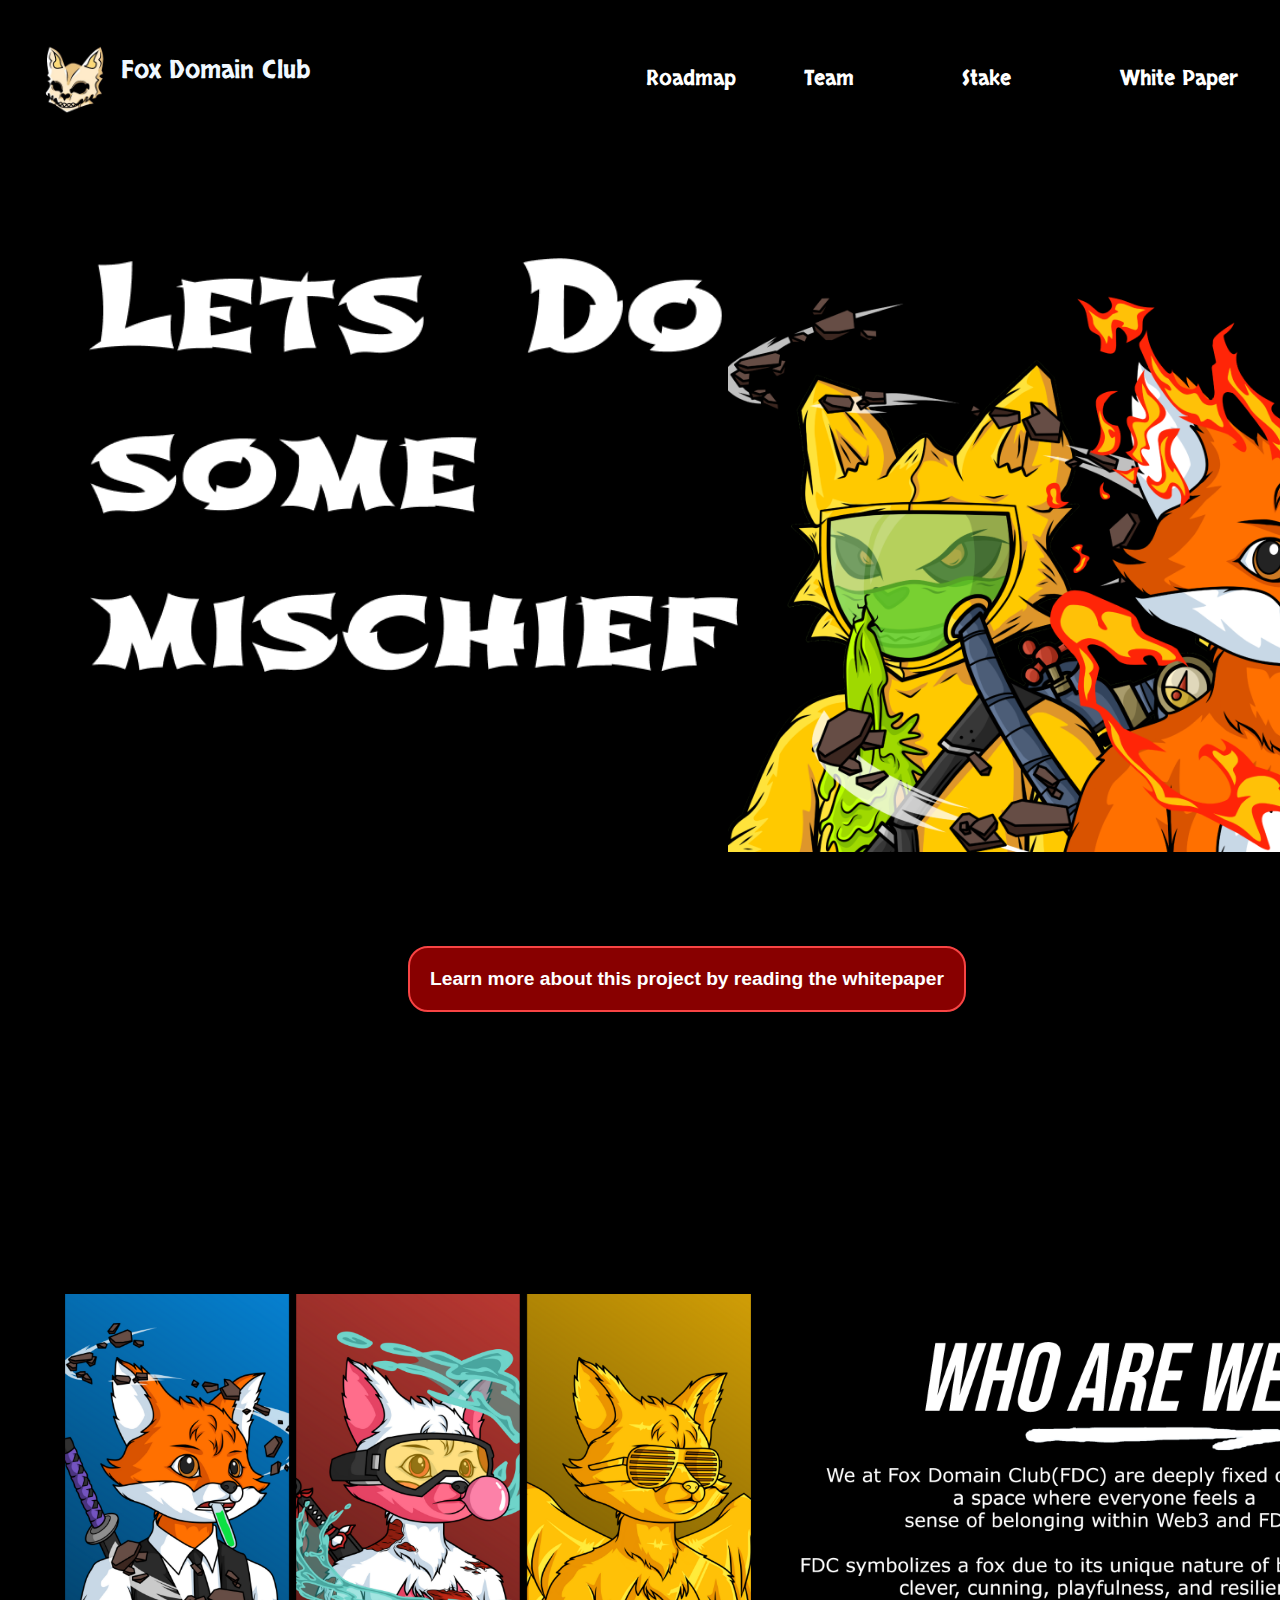
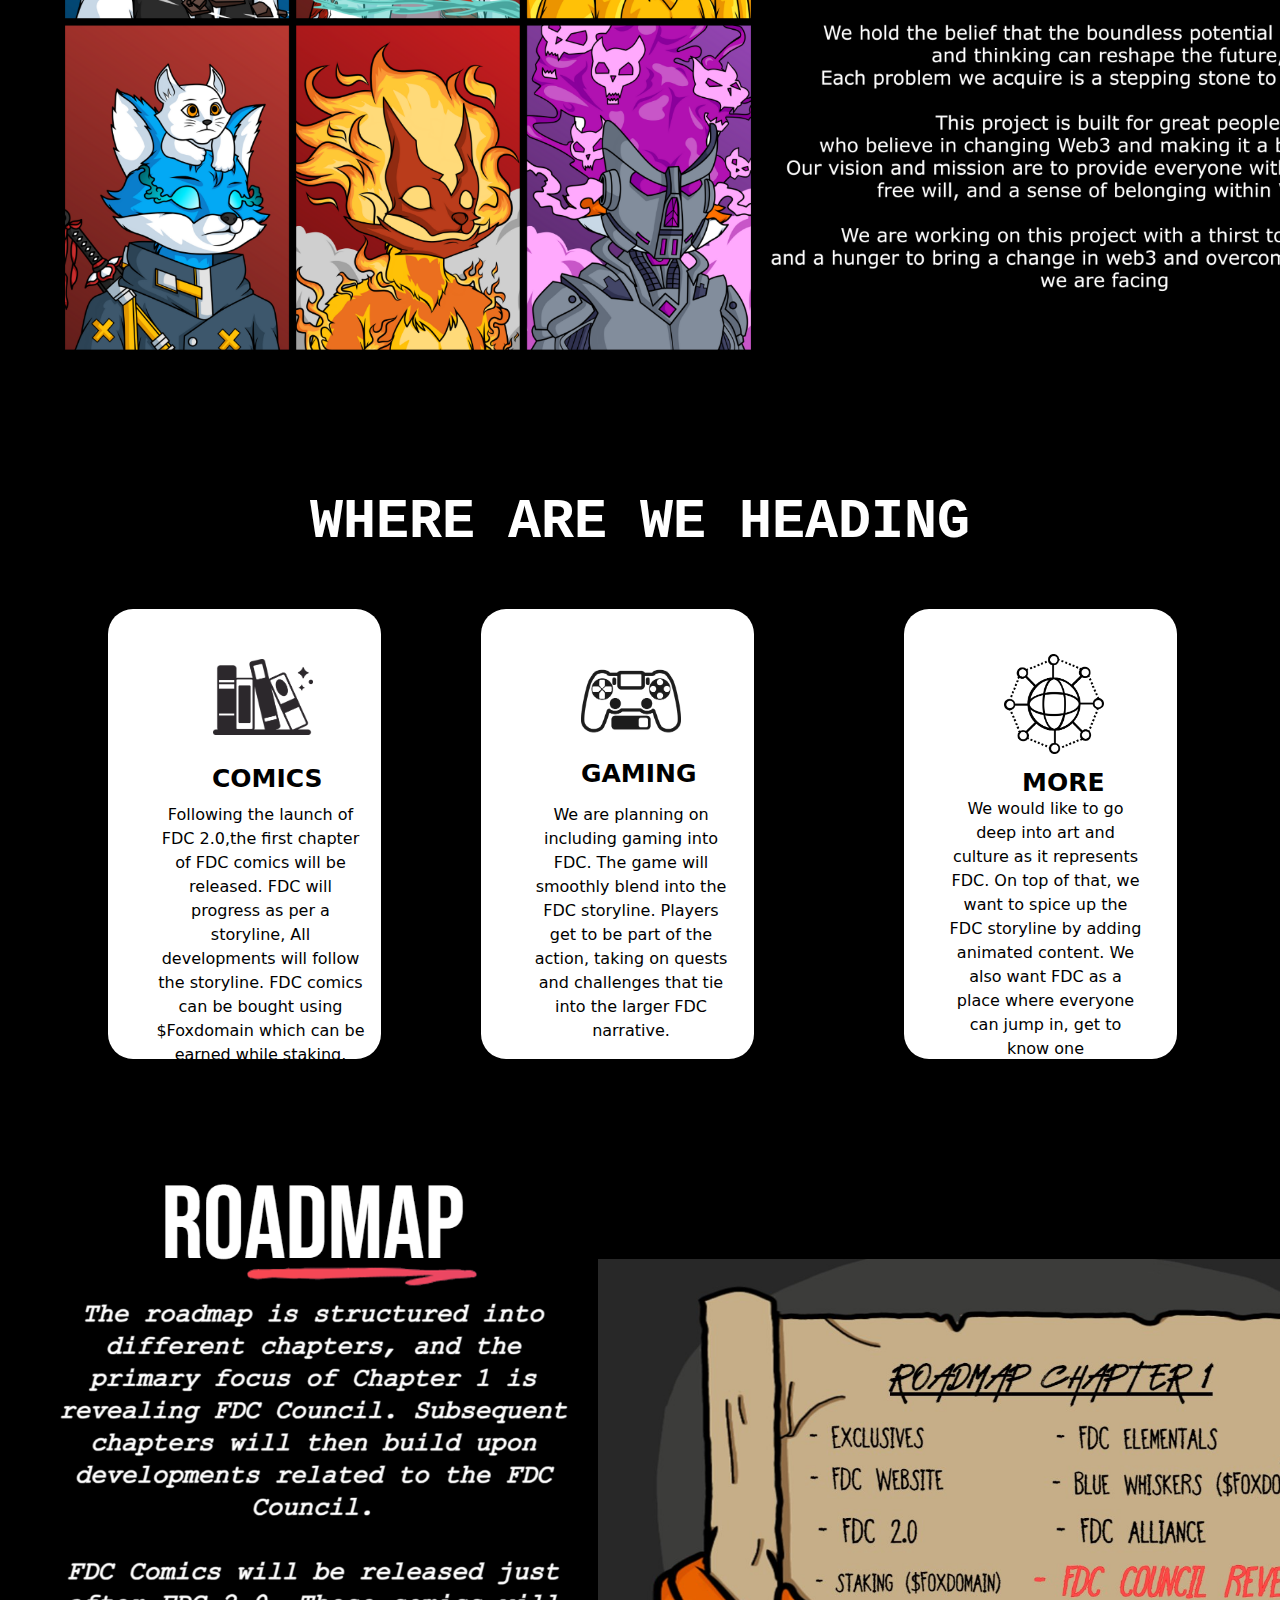
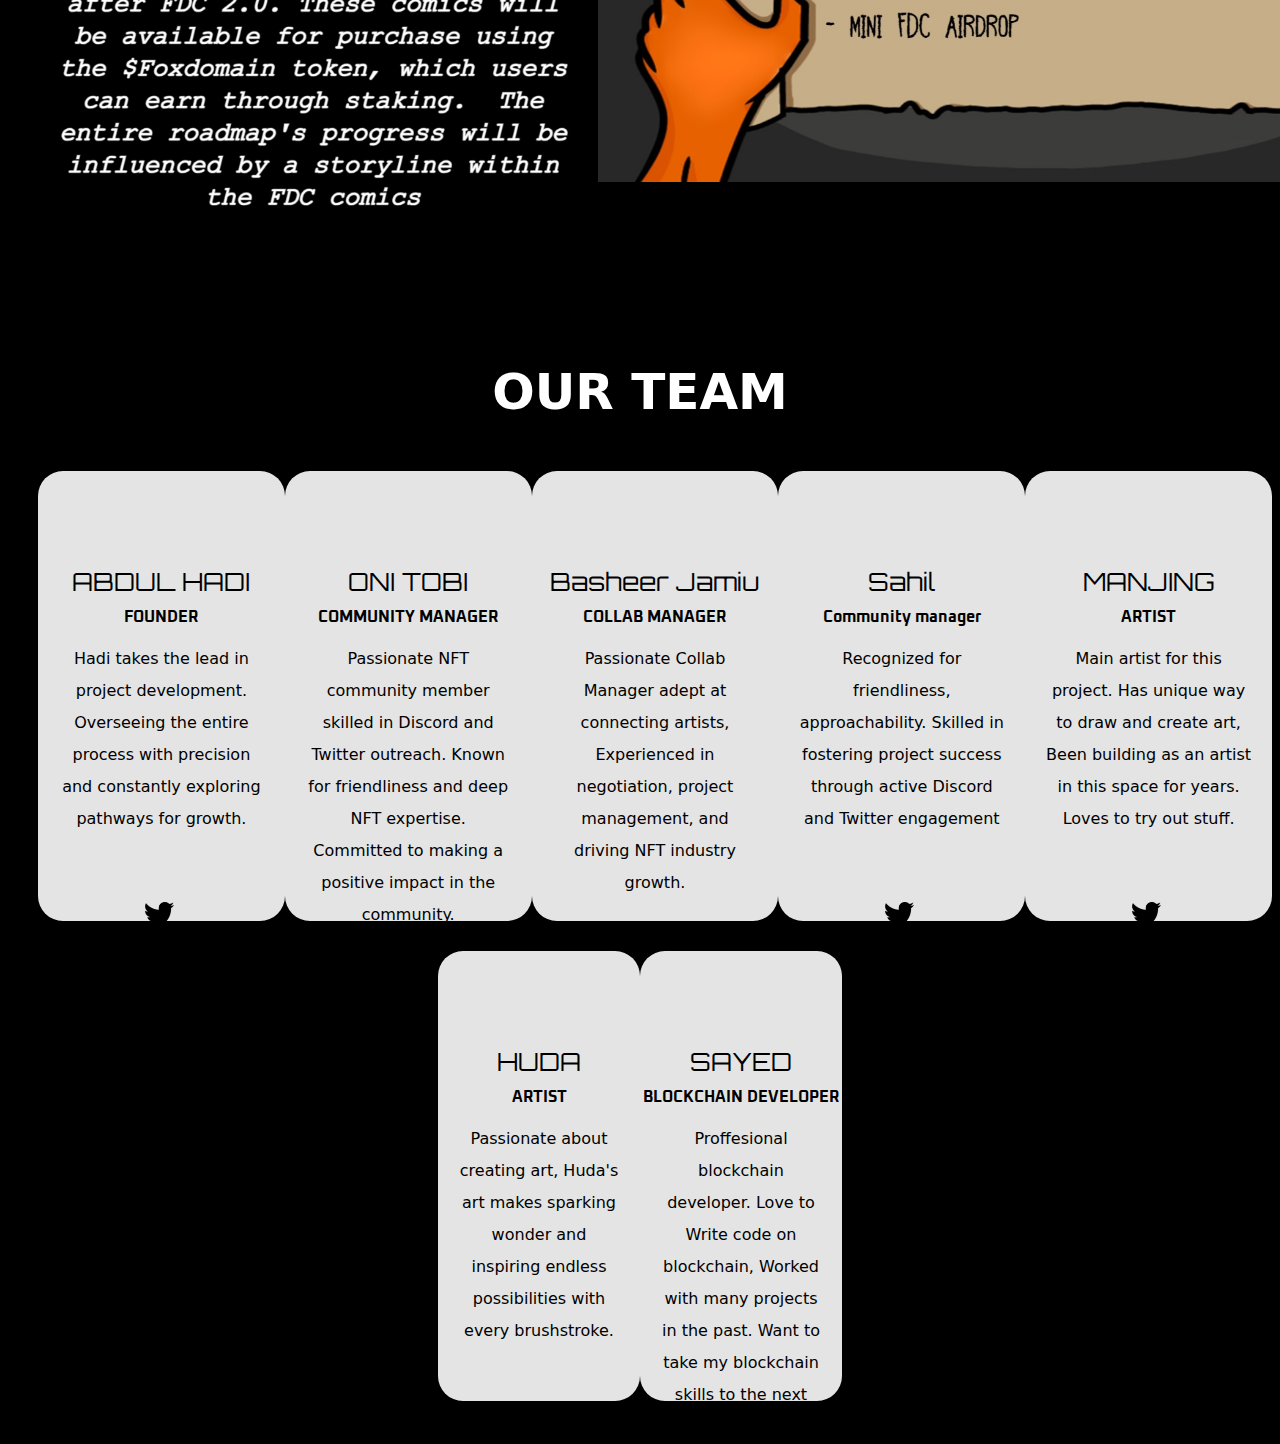
<file: index.html>
<!DOCTYPE html>
<html lang="en">
<head>
    <meta charset="UTF-8">
    <meta name="viewport" content="width=device-width, initial-scale=1.0">
    <link rel="shortcut icon" type="x-icon" href="image.png">
    <title>Fox Domain Club</title>
    <link rel="stylesheet" href="foxdomain.css.css ">
    <link rel="preconnect" href="https://fonts.googleapis.com">
<link rel="preconnect" href="https://fonts.gstatic.com" crossorigin>
<link href="https://fonts.googleapis.com/css2?family=Skranji:wght@400;700&display=swap" rel="stylesheet">
<link rel="stylesheet" href="https://cdnjs.cloudflare.com/ajax/libs/font-awesome/6.5.1/css/all.min.css">
<link rel="preconnect" href="https://fonts.googleapis.com">
<link rel="preconnect" href="https://fonts.gstatic.com" crossorigin>
<link href="https://fonts.googleapis.com/css2?family=Orbitron:wght@900&family=Rethink+Sans&family=Roboto:wght@300&family=Special+Elite&display=swap" rel="stylesheet">
<link rel="preconnect" href="https://fonts.googleapis.com">
<link rel="preconnect" href="https://fonts.gstatic.com" crossorigin>
<link href="https://fonts.googleapis.com/css2?family=Orbitron:wght@600&family=Oxanium:wght@400&family=Rethink+Sans&family=Roboto:wght@300&family=Special+Elite&display=swap" rel="stylesheet">
</head>
<body >
    <div class="body">
        <!-- <div class="icons">
            <i class="fa-brands fa-twitter"></i>
            <i class="fa-brands fa-discord"></i>

        </div> -->

        <div class="header">
            
            <div>
                <img src="image.png" alt="" class="logo">
            </div>
            <div>
                <p class="logoname">Fox Domain Club</p>
            </div>
              
            <div>

            </div>
            <div class="btnc">
               <button class="btn roadmap"   onclick="scrollToRoadmap()">Roadmap</button>
               <script>
                function scrollToRoadmap() {
                    var roadmapLayer = document.getElementById('roadmap-layer');
                    if (roadmapLayer) {
                        roadmapLayer.scrollIntoView({ behavior: 'smooth' });
                    }
                }
            </script>
            </div>
            
            <div class="btnc">
                <button class="btn team" onclick="scrollToTeam()"  >Team</button>
                <script>
                    function scrollToTeam() {
                        var teamSection = document.getElementById('team');
                        if (teamSection) {
                            teamSection.scrollIntoView({ behavior: 'smooth' });
                        }
                    }
                </script>                
            </div>
            <div class="btnc">
                <a href="Underconstruction.html"><button class="btn stake">Stake</button></a>
            </div>
            <div class="btnc">
                <a href="https://fox-domain-club.gitbook.io/fox-domain-club/"><button class="btn paper">White Paper</button></a>
            </div>
                
                
                
            </div>
    
        </div>


        

        <div class="interface">
            <div>
                <img src="Lets Do some mischief.png" class="interface-text">
            </div>
            
            <div>
                <img src="FOX IMAGE.png" class="fox-interface">
            </div>

        </div>

      <div class="whitepaper-red-button"> 
            <a href="https://fox-domain-club.gitbook.io/fox-domain-club/"><button class="btn-Learnmoreaboutthisprojectbyreadingthewhitelist ">Learn more about this project by reading the whitepaper </button>  </a>           
          
      </div>

      <div class="FDC-discription">
         
        <div>
            <img src="Untitled design (5).png" class="image-discription">

        </div>

        <div>
          <img src="who are we.png"  class="whoarewe">
        </div>

      </div>



      
      <div class="title-world">
        <p>WHERE ARE WE HEADING</p>
      </div>

    <div class="world">
        <div class="comics">
            <div  class="book-icon-div">
              <img src="book icon.png" class="book-icon">
            </div>

            <div>
                <p class="comics-text">COMICS</p>
                
            </div>
            <div class="div-comics-discription">
                <p class=" comics-discription"> 
                    Following the launch of FDC 2.0,the first chapter of FDC comics will be released.
                    FDC will progress as per a storyline, All developments will follow the storyline.
                    FDC comics can be bought using $Foxdomain which can be earned while staking.

                </p>
            </div>
        
        </div>

         <div class="gaming">
            <div class="gaming-icon">
                <img src="gaming .png" class="gaming-icon">
            </div>

            <div>
                <p class="gaming-title">GAMING</p>
            </div>

            <div>
                <p class="gaming-text">
                    We are planning on including gaming into FDC.
                    The game will smoothly blend into the FDC storyline.
                    Players get to be part of the action, taking on quests and challenges that tie into the larger FDC narrative.
                </p>

            </div>

         </div>

         <div class="more-in-depth">
            <div>
            <img src="Group.png" class="more-in-depth-img">
            </div>
         
            <div>
                <p class="more-in-depth-title"> MORE </p>
            </div>

            <div>
                <p class="more-in-depth-discription"> 
                    We would like to go deep into art and culture as it represents FDC.
                    On top of that, we want to spice up the FDC storyline by adding animated content.
                    We also want FDC as a place where everyone can jump in, get to know one another,make connections and show their skills in <strong>FDC COUNCIL</strong>
                   
                </p>
            </div>

         </div>

         </div>


    </div>
    <div  id="roadmap-layer" class="roadmap-layer">

        <div>
            <img src="roadmap discription.png" class="image-roadmap-discription">
        </div>

        <div>
            <img src="roadmap-image.png" class="roadmap-pic">
        </div>


    </div>


       <p style="color: white; text-align: center; font-size: 50px; font-weight: bolder; font-family: system-ui, -apple-system, BlinkMacSystemFont, 'Segoe UI', Roboto, Oxygen, Ubuntu, Cantarell, 'Open Sans', 'Helvetica Neue', sans-serif; "> OUR TEAM </p>

    <div  id="team" class="team" >
        <div class="hadi">
            <p class="abdulhadi"> ABDUL HADI </p>
            <p class="founder">FOUNDER</p>
            <p class="hadi-discription">Hadi takes the lead in project development. Overseeing the entire process with precision and constantly exploring pathways for growth. </p>
           <a href="https://twitter.com/foxnore"> <button class="twitter-team" ><img src="twitter.png" class="twitter-team-image"></button></a>
        </div>



        <div class="scoopa">
            <p class="abdulhadi"> ONI TOBI </p>
            <p class="founder">COMMUNITY MANAGER</p>
            <p class="hadi-discription"> Passionate NFT community member skilled in Discord and Twitter outreach. Known for friendliness and deep NFT expertise. Committed to making a positive impact in the community.</p>
           <a href="https://twitter.com/OniKehi68330571"> <button class="twitter-team-scoopa" ><img src="twitter.png" class="twitter-team-image"></button></a>



        </div>


        <div class="scoopa">
            <p class="abdulhadi">Basheer Jamiu</p>
            <p class="founder">COLLAB MANAGER</p>
            <p class="hadi-discription"> Passionate Collab Manager adept at connecting artists, Experienced in negotiation, project management, and driving NFT industry growth.</p>
           <a href="https://twitter.com/Turbo_zv"> <button class="twitter-team-cm" ><img src="twitter.png" class="twitter-team-image"></button></a>


        </div>

        <div class="scoopa">
            <p class="abdulhadi">Sahil</p>
            <p class="founder">Community manager</p>
            <p class="hadi-discription"> Recognized for friendliness, approachability. Skilled in fostering project success through active Discord and Twitter engagement</p>
           <a href="https://twitter.com/s8sahil"> <button class="twitter-team-cm" ><img src="twitter.png" class="twitter-team-image"></button></a>


        </div>


        <div class="scoopa">
            <p class="abdulhadi">MANJING</p>
            <p class="founder">ARTIST</p>
            <p class="hadi-discription">Main artist for this project. Has unique way to draw and create art, Been building as an artist in this space for years. Loves to try out stuff. </p>
           <a href="https://twitter.com/manjingg_"> <button class="twitter-team-cm" ><img src="twitter.png" class="twitter-team-image"></button></a>


        </div>
        

       
        

            

    </div>



    




    <div class="team2">
        
        



        <div class="huda">
            <p class="abdulhadi">HUDA</p>
            <p class="founder">ARTIST</p>
            <p class="hadi-discription"> Passionate about creating art, Huda's art makes sparking wonder and inspiring endless possibilities with every brushstroke. </p>



        </div>

        <div class="huda1">
            <p class="abdulhadi">SAYED</p>
            <p class="founder">BLOCKCHAIN DEVELOPER</p>
            <p class="hadi-discription"> Proffesional blockchain developer. Love to Write code on blockchain, Worked with many projects in the past. Want to take my blockchain skills to the next level </p>
        </div>

    </div>

        

    
</body>
</html>
</file>
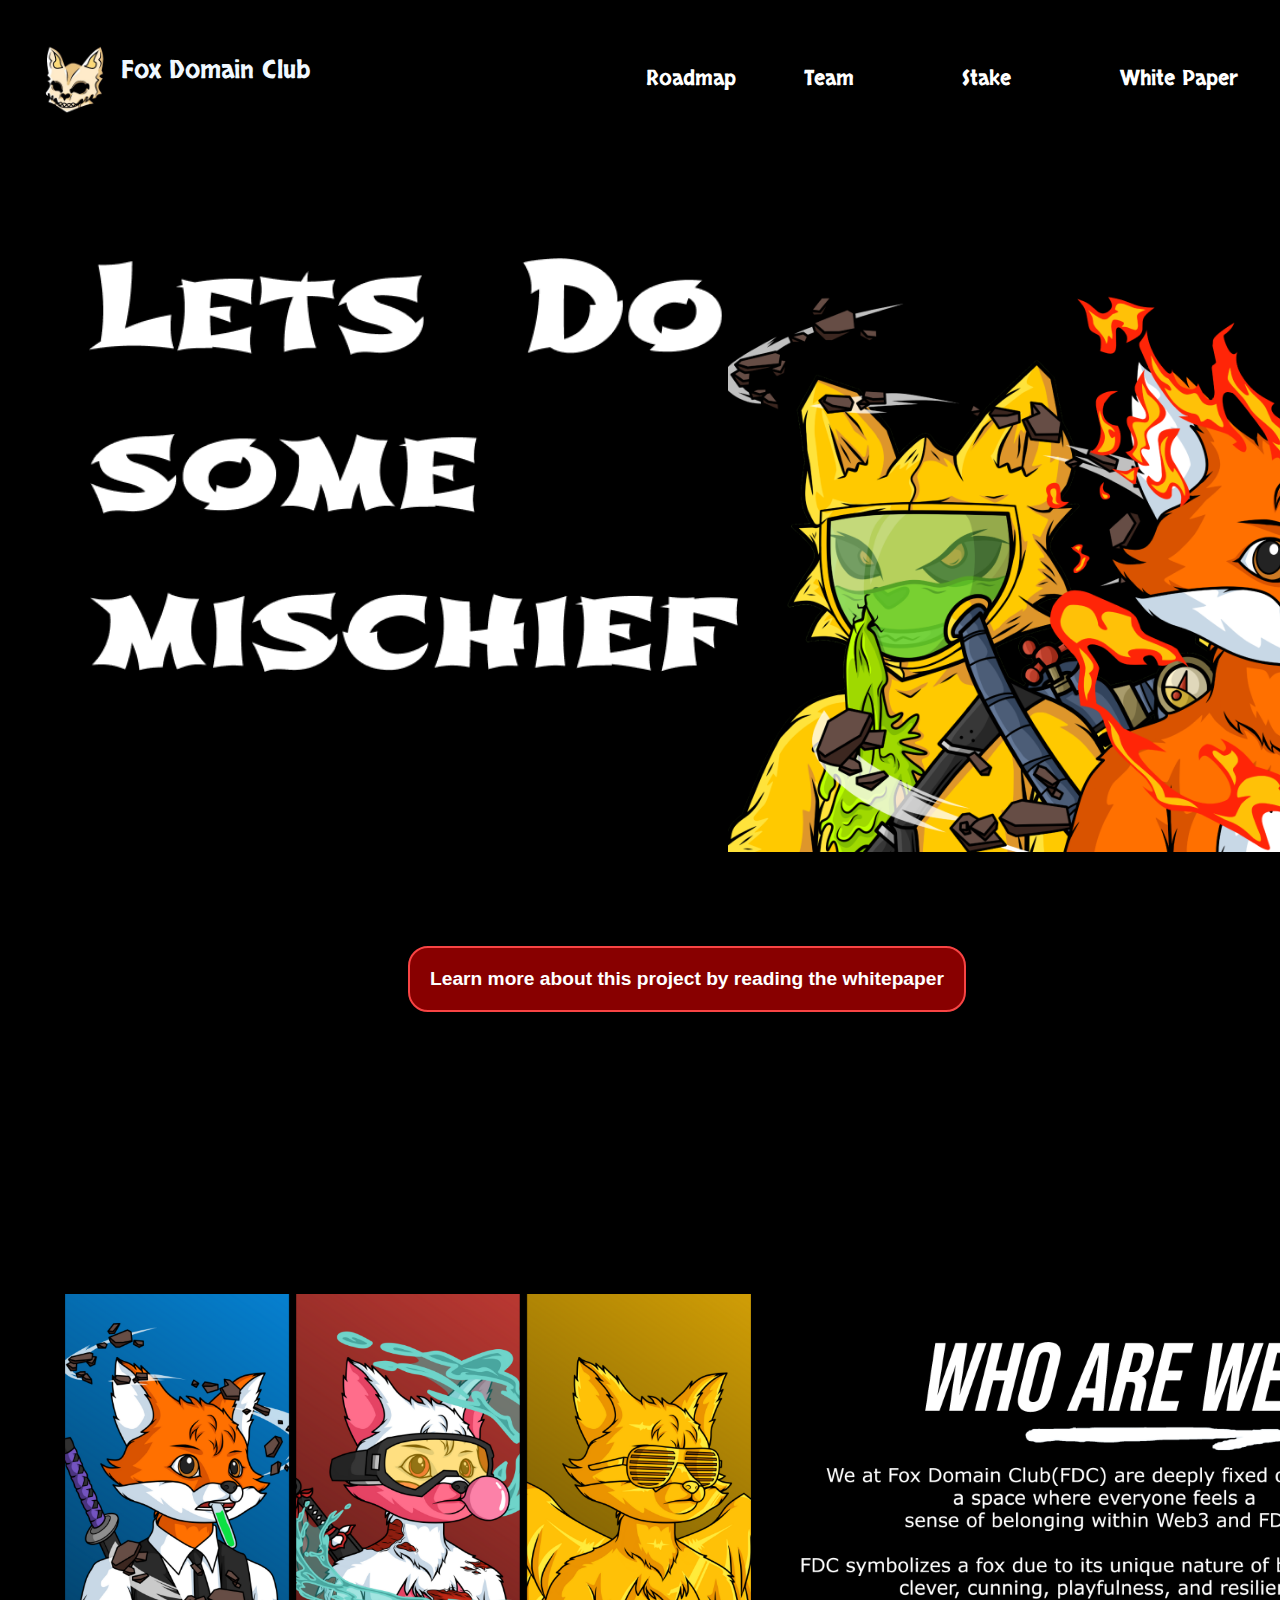
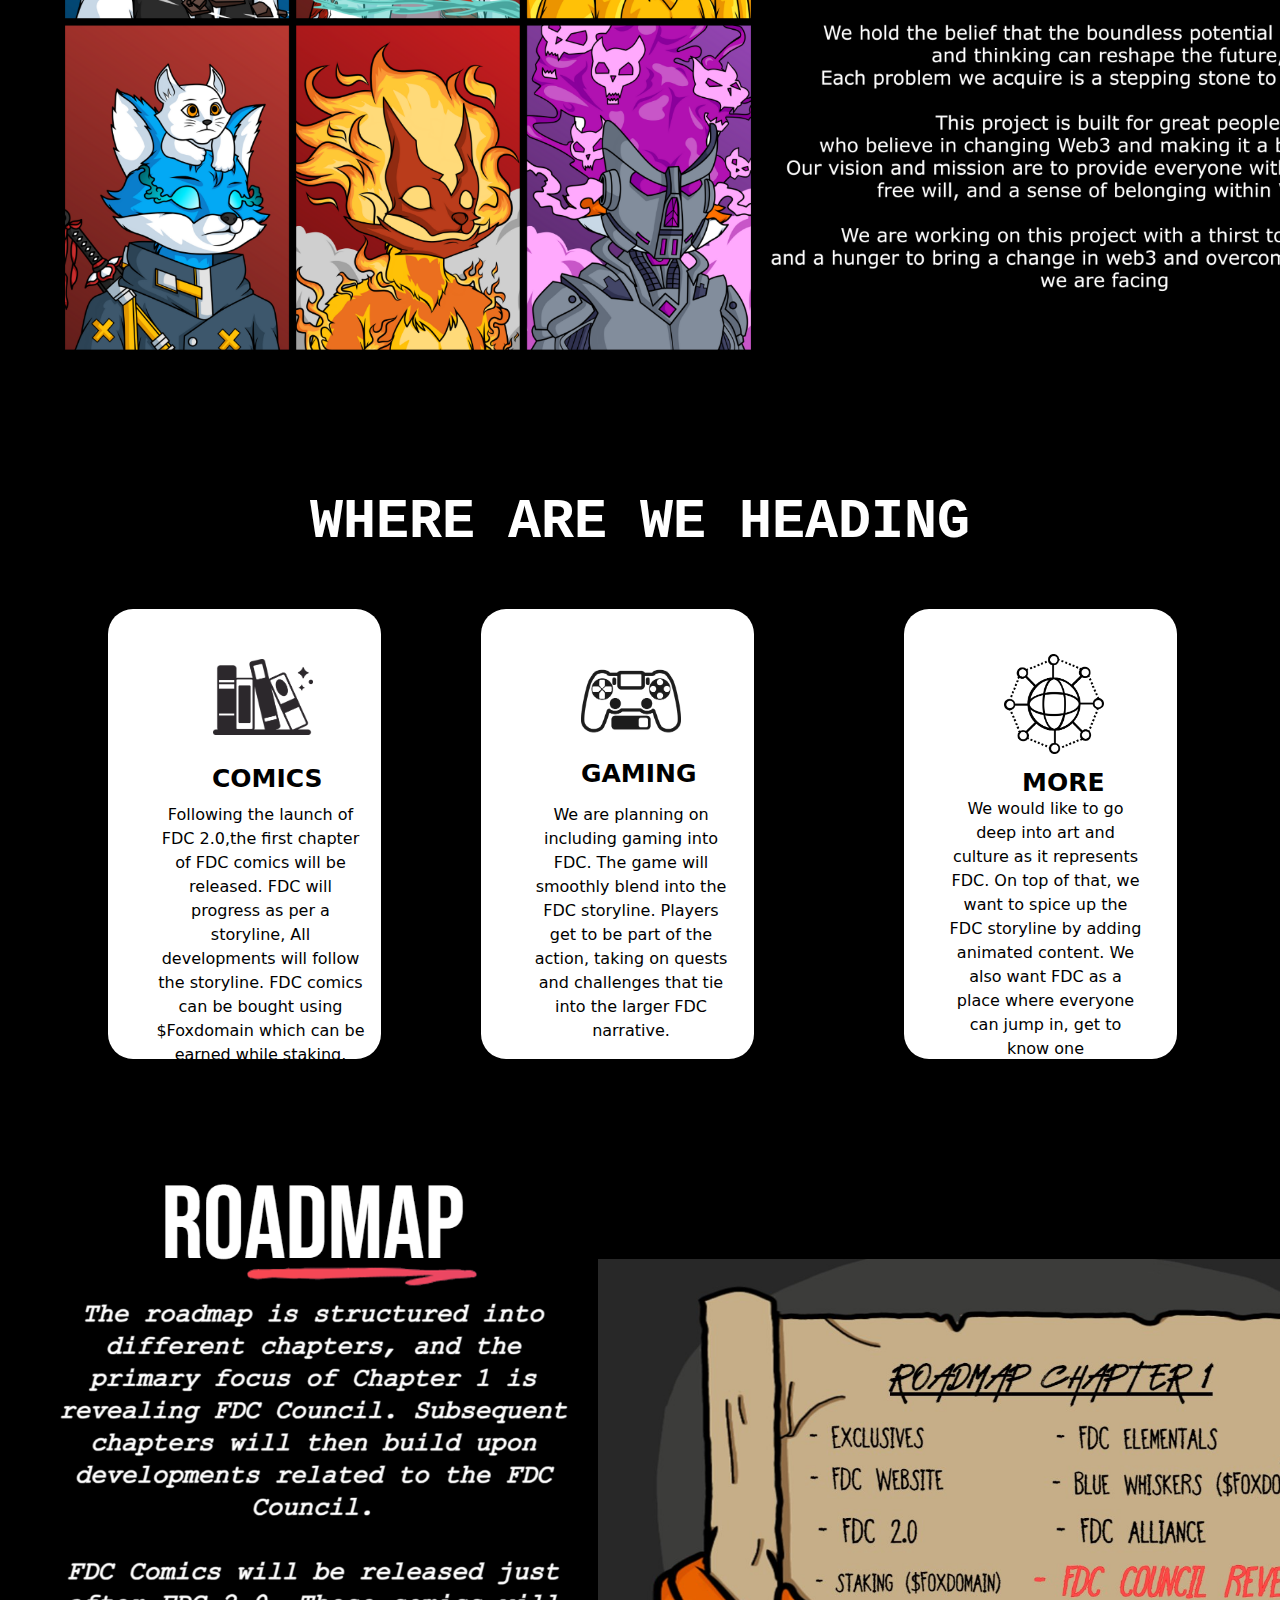
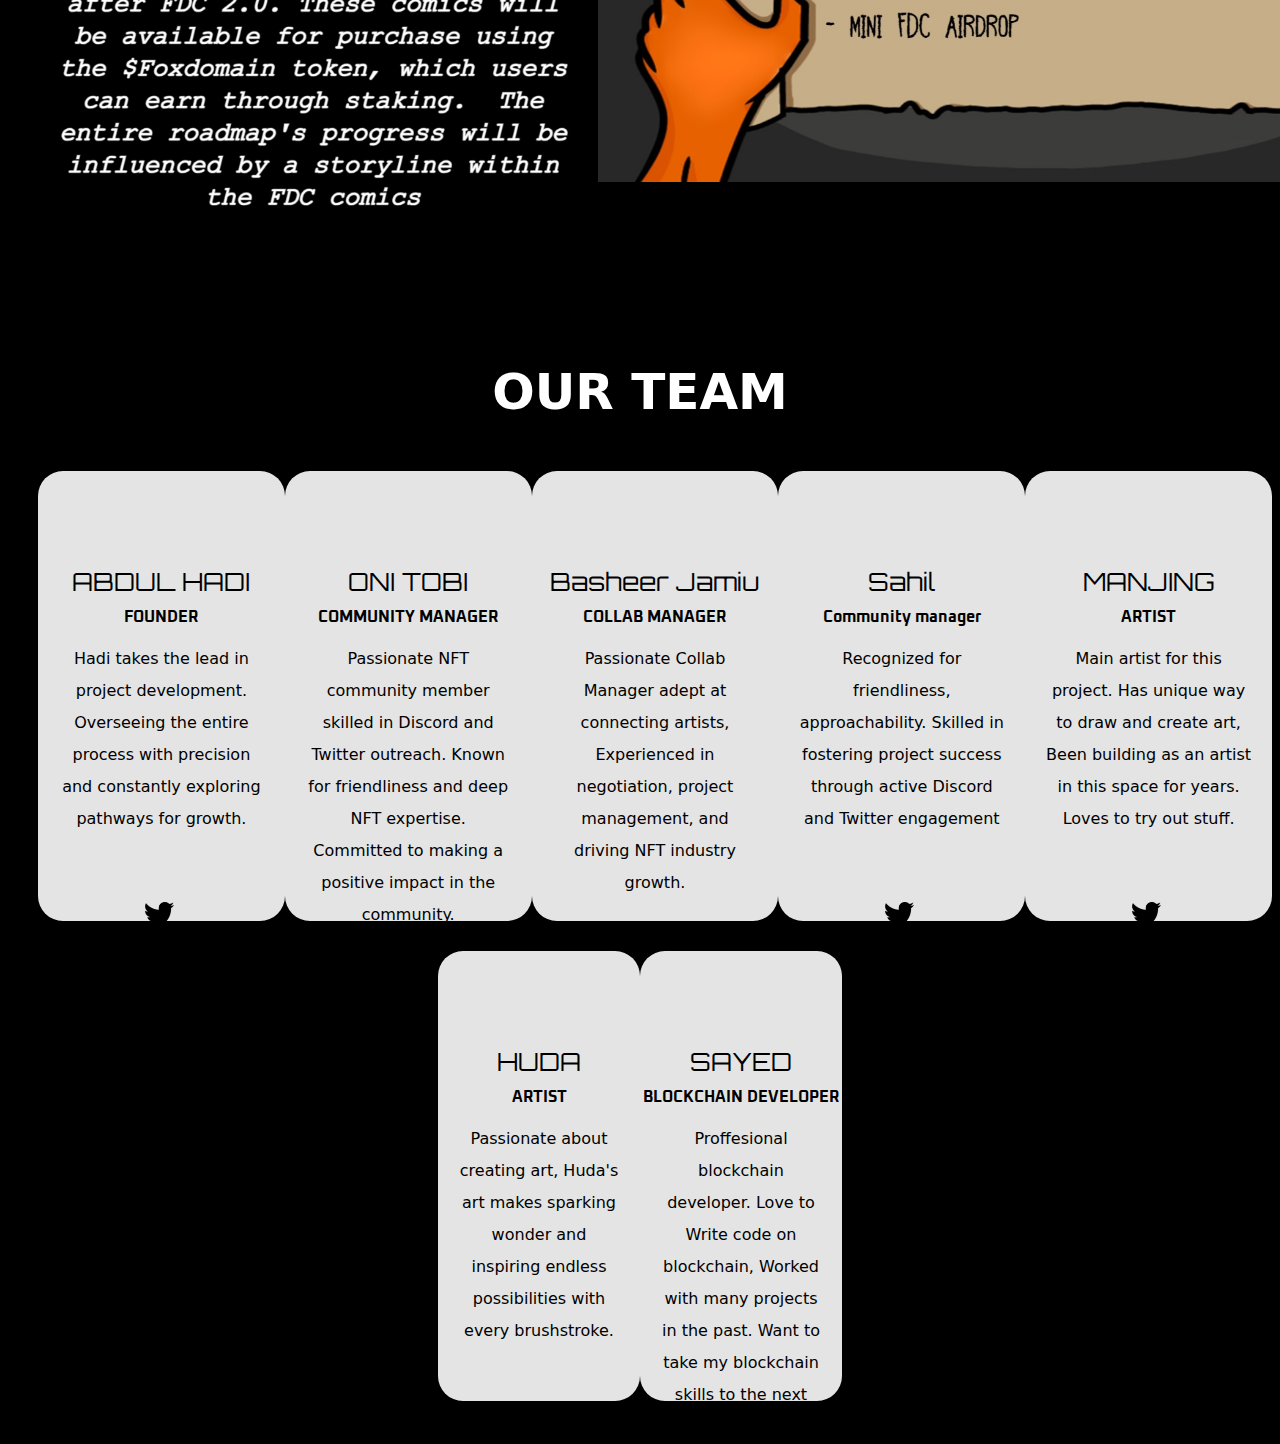
<file: FDC.html>
<!DOCTYPE html>
<html lang="en">
<head>
    <meta charset="UTF-8">
    <meta name="viewport" content="width=device-width, initial-scale=1.0">
    <title>Fox Domain Club</title>
    <link rel="stylesheet" href="foxdomain.css.css ">
    <link rel="preconnect" href="https://fonts.googleapis.com">
<link rel="preconnect" href="https://fonts.gstatic.com" crossorigin>
<link href="https://fonts.googleapis.com/css2?family=Skranji:wght@400;700&display=swap" rel="stylesheet">
<link rel="stylesheet" href="https://cdnjs.cloudflare.com/ajax/libs/font-awesome/6.5.1/css/all.min.css">
<link rel="preconnect" href="https://fonts.googleapis.com">
<link rel="preconnect" href="https://fonts.gstatic.com" crossorigin>
<link href="https://fonts.googleapis.com/css2?family=Orbitron:wght@900&family=Rethink+Sans&family=Roboto:wght@300&family=Special+Elite&display=swap" rel="stylesheet">
<link rel="preconnect" href="https://fonts.googleapis.com">
<link rel="preconnect" href="https://fonts.gstatic.com" crossorigin>
<link href="https://fonts.googleapis.com/css2?family=Orbitron:wght@600&family=Oxanium:wght@400&family=Rethink+Sans&family=Roboto:wght@300&family=Special+Elite&display=swap" rel="stylesheet">
</head>
<body >
    <div class="body">
        <!-- <div class="icons">
            <i class="fa-brands fa-twitter"></i>
            <i class="fa-brands fa-discord"></i>

        </div> -->

        <div class="header">
            
            <div>
                <img src="image.png" alt="" class="logo">
            </div>
            <div>
                <p class="logoname">Fox Domain Club</p>
            </div>
              
            <div>

            </div>
            <div class="btnc">
               <button class="btn roadmap"   onclick="scrollToRoadmap()">Roadmap</button>
               <script>
                function scrollToRoadmap() {
                    var roadmapLayer = document.getElementById('roadmap-layer');
                    if (roadmapLayer) {
                        roadmapLayer.scrollIntoView({ behavior: 'smooth' });
                    }
                }
            </script>
            </div>
            
            <div class="btnc">
                <button class="btn team" onclick="scrollToTeam()"  >Team</button>
                <script>
                    function scrollToTeam() {
                        var teamSection = document.getElementById('team');
                        if (teamSection) {
                            teamSection.scrollIntoView({ behavior: 'smooth' });
                        }
                    }
                </script>                
            </div>
            <div class="btnc">
                <a href="Underconstruction.html"><button class="btn stake">Stake</button></a>
            </div>
            <div class="btnc">
                <a href="https://fox-domain-club.gitbook.io/fox-domain-club/"><button class="btn paper">White Paper</button></a>
            </div>
                
                
                
            </div>
    
        </div>


        

        <div class="interface">
            <div>
                <img src="Lets Do some mischief.png" class="interface-text">
            </div>
            
            <div>
                <img src="FOX IMAGE.png" class="fox-interface">
            </div>

        </div>

      <div class="whitepaper-red-button"> 
            <a href="https://fox-domain-club.gitbook.io/fox-domain-club/"><button class="btn-Learnmoreaboutthisprojectbyreadingthewhitelist ">Learn more about this project by reading the whitepaper </button>  </a>           
          
      </div>

      <div class="FDC-discription">
         
        <div>
            <img src="Untitled design (5).png" class="image-discription">

        </div>

        <div>
          <img src="who are we.png"  class="whoarewe">
        </div>

      </div>



      
      <div class="title-world">
        <p>WHERE ARE WE HEADING</p>
      </div>

    <div class="world">
        <div class="comics">
            <div  class="book-icon-div">
              <img src="book icon.png" class="book-icon">
            </div>

            <div>
                <p class="comics-text">COMICS</p>
                
            </div>
            <div class="div-comics-discription">
                <p class=" comics-discription"> 
                    Following the launch of FDC 2.0,the first chapter of FDC comics will be released.
                    FDC will progress as per a storyline, All developments will follow the storyline.
                    FDC comics can be bought using $Foxdomain which can be earned while staking.

                </p>
            </div>
        
        </div>

         <div class="gaming">
            <div class="gaming-icon">
                <img src="gaming .png" class="gaming-icon">
            </div>

            <div>
                <p class="gaming-title">GAMING</p>
            </div>

            <div>
                <p class="gaming-text">
                    We are planning on including gaming into FDC.
                    The game will smoothly blend into the FDC storyline.
                    Players get to be part of the action, taking on quests and challenges that tie into the larger FDC narrative.
                </p>

            </div>

         </div>

         <div class="more-in-depth">
            <div>
            <img src="Group.png" class="more-in-depth-img">
            </div>
         
            <div>
                <p class="more-in-depth-title"> MORE </p>
            </div>

            <div>
                <p class="more-in-depth-discription"> 
                    We would like to go deep into art and culture as it represents FDC.
                    On top of that, we want to spice up the FDC storyline by adding animated content.
                    We also want FDC as a place where everyone can jump in, get to know one another,make connections and show their skills in <strong>FDC COUNCIL</strong>
                   
                </p>
            </div>

         </div>

         </div>


    </div>
    <div  id="roadmap-layer" class="roadmap-layer">

        <div>
            <img src="roadmap discription.png" class="image-roadmap-discription">
        </div>

        <div>
            <img src="roadmap-image.png" class="roadmap-pic">
        </div>


    </div>


       <p style="color: white; text-align: center; font-size: 50px; font-weight: bolder; font-family: system-ui, -apple-system, BlinkMacSystemFont, 'Segoe UI', Roboto, Oxygen, Ubuntu, Cantarell, 'Open Sans', 'Helvetica Neue', sans-serif; "> OUR TEAM </p>

    <div  id="team" class="team" >
        <div class="hadi">
            <p class="abdulhadi"> ABDUL HADI </p>
            <p class="founder">FOUNDER</p>
            <p class="hadi-discription">Hadi takes the lead in project development. Overseeing the entire process with precision and constantly exploring pathways for growth. </p>
           <a href="https://twitter.com/foxnore"> <button class="twitter-team" ><img src="twitter.png" class="twitter-team-image"></button></a>
        </div>



        <div class="scoopa">
            <p class="abdulhadi"> ONI TOBI </p>
            <p class="founder">COMMUNITY MANAGER</p>
            <p class="hadi-discription"> Passionate NFT community member skilled in Discord and Twitter outreach. Known for friendliness and deep NFT expertise. Committed to making a positive impact in the community.</p>
           <a href="https://twitter.com/OniKehi68330571"> <button class="twitter-team-scoopa" ><img src="twitter.png" class="twitter-team-image"></button></a>



        </div>


        <div class="scoopa">
            <p class="abdulhadi">Basheer Jamiu</p>
            <p class="founder">COLLAB MANAGER</p>
            <p class="hadi-discription"> Passionate Collab Manager adept at connecting artists, Experienced in negotiation, project management, and driving NFT industry growth.</p>
           <a href="https://twitter.com/Turbo_zv"> <button class="twitter-team-cm" ><img src="twitter.png" class="twitter-team-image"></button></a>


        </div>

        <div class="scoopa">
            <p class="abdulhadi">Sahil</p>
            <p class="founder">Community manager</p>
            <p class="hadi-discription"> Recognized for friendliness, approachability. Skilled in fostering project success through active Discord and Twitter engagement</p>
           <a href="https://twitter.com/s8sahil"> <button class="twitter-team-cm" ><img src="twitter.png" class="twitter-team-image"></button></a>


        </div>


        <div class="scoopa">
            <p class="abdulhadi">MANJING</p>
            <p class="founder">ARTIST</p>
            <p class="hadi-discription">Main artist for this project. Has unique way to draw and create art, Been building as an artist in this space for years. Loves to try out stuff. </p>
           <a href="https://twitter.com/manjingg_"> <button class="twitter-team-cm" ><img src="twitter.png" class="twitter-team-image"></button></a>


        </div>
        

       
        

            

    </div>



    




    <div class="team2">
        
        



        <div class="huda">
            <p class="abdulhadi">HUDA</p>
            <p class="founder">ARTIST</p>
            <p class="hadi-discription"> Passionate about creating art, Huda's art makes sparking wonder and inspiring endless possibilities with every brushstroke. </p>



        </div>

        <div class="huda1">
            <p class="abdulhadi">SAYED</p>
            <p class="founder">BLOCKCHAIN DEVELOPER</p>
            <p class="hadi-discription"> Proffesional blockchain developer. Love to Write code on blockchain, Worked with many projects in the past. Want to take my blockchain skills to the next level </p>
        </div>

    </div>

        

    
</body>
</html>
</file>
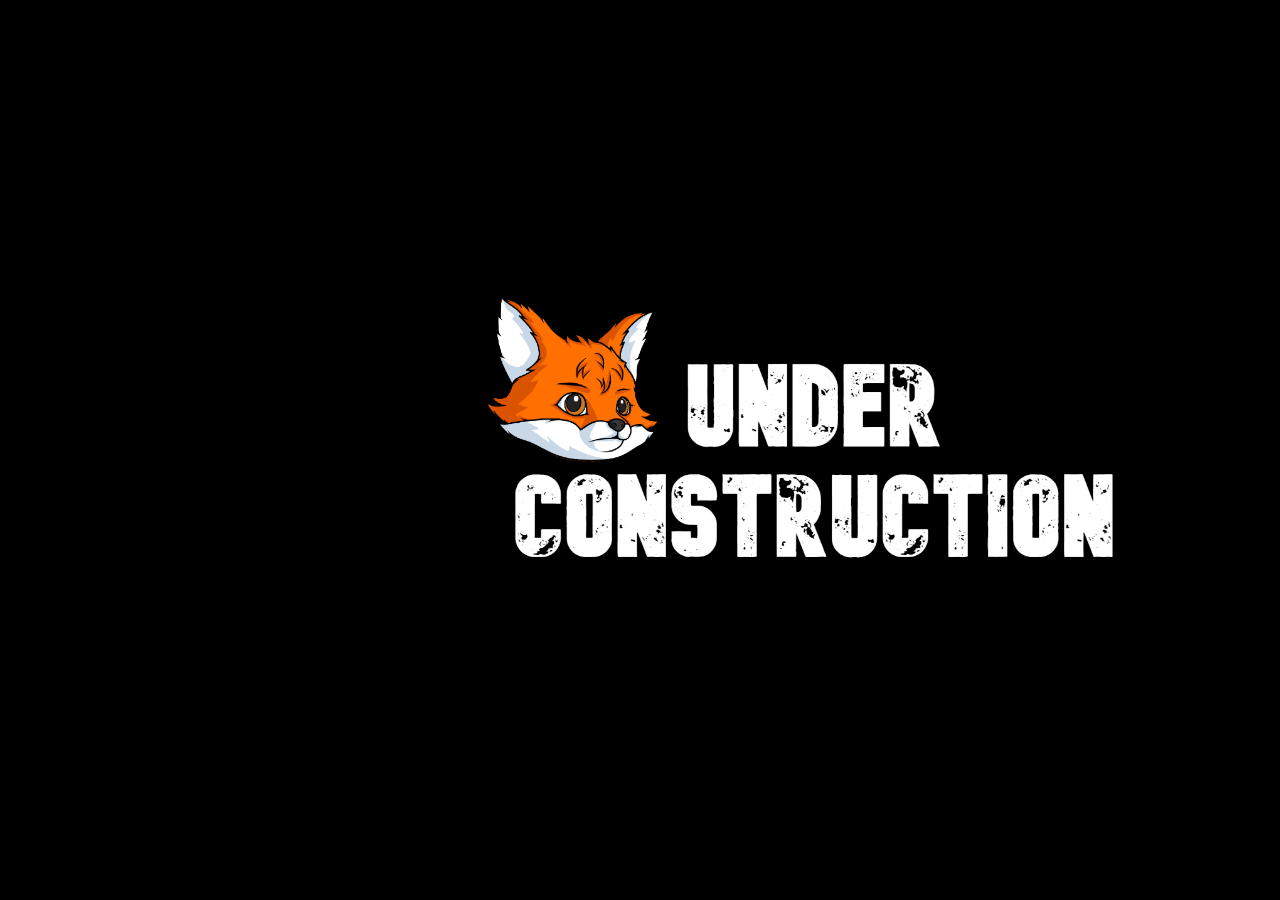
<file: Underconstruction.html>
<html>

<head>
<style>
.underconstruction{
width: 1300px;
margin-left: 175px;
margin-top: 50px;
}

</style>

</head>

<body style="background-color: black;">
<img src="underconstruction.png" class="underconstruction">

</body>

</html>
</file>
<file: foxdomain.css.css>
body{
    background-color: rgb(0, 0, 0);
}
.header{
    background-color: rgb(0, 0, 0);
    height: 100px;
    width: 100%;
    display: grid;
    grid-template-columns: 1fr 2fr 1fr 1fr 1fr 1fr 1fr;
}
.logo{
    height: 90px;
    width: 90px;
    margin-left: 20px;
    margin-top: 25px;
    display: inline;
}
.logoname{
    color: aliceblue;
    font-family: Skranji;
    font-size: 25px;
    margin-top: 45px;
    margin-left: -45px;
}
.fa-brands{
    color: aliceblue;
    float: right;
    font-size: 40px;
    
}
.btn{
    background-color: black;
    color: white;
    border: none;
    font-family: Skranji;
    font-size: 21px;
    cursor: pointer;
}
.btn:hover{
    color: rgb(123, 0, 0);
    transition: 0.4s;
    font-size: 25px;
}
.btnc{
    margin-top: 55px;
    
}

.interface-text{
    margin-top: 150px;
    width: 650px;
    margin-left: 80px;
    
    
}

.fox-interface{

    width: 790px;
    margin-left: -10px;
    margin-top: 174px;
    
    
    }

.interface{

    display: flex;
    flex-direction: row;
    

}




.small-discription{
    font-weight: 800;
    
    }

    .smalltextinterface{
        color: white;
        font-size: 20px;
        font-family: system-ui, -apple-system, BlinkMacSystemFont, 'Segoe UI', Roboto, Oxygen, Ubuntu, Cantarell, 'Open Sans', 'Helvetica Neue', sans-serif;
        margin-left: 80px;
        margin-top: -140px;
    }
    





    .FDC-discription{
        display: flex;
        flex-direction: row;
        
        
        }


        .image-discription{
            margin-top: 300px;
            width: 700px;
            margin-left: 50px;
            
            
            }


.whoarewe{
width: 750px;
margin-top: 310px;
margin-left: -30px;
}

.btn-Learnmoreaboutthisprojectbyreadingthewhitelist{
    margin-left: 400px;
    margin-top: 200px;
    background-color: rgb(136, 0, 0);
    padding: 20px;
    color: white;
    border-style: solid;
    border-radius: 20px;
    font-weight: 900;
    font-size: larger;
    border-color: rgb(248, 68, 68);
    margin-top: 90px ;
    transition: 0.25s;
    z-index: 100;
    
    
    
    }


.btn-Learnmoreaboutthisprojectbyreadingthewhitelist:hover{
    background-color: rgb(203, 21, 21);
    cursor: pointer;
    


}

.FDC-discription{
    margin-top: -40px;
    
    }

    .title-world{

        color: white;
        text-align: center;
        font-family: monospace;
        font-weight: bolder;
        font-size: 55px;
        
        }

.comics{
    display: grid;
    grid-template-columns: 205px;
    
background-color: white;
width: 300px;
height: 450px;
margin-left: 100px;
border-radius: 25px;

}

.book-icon{
width: 100px;
margin-left: 105px;
margin-top: 50px;



}

.comics-text{
font-family: system-ui, -apple-system, BlinkMacSystemFont, 'Segoe UI', Roboto, Oxygen, Ubuntu, Cantarell, 'Open Sans', 'Helvetica Neue', sans-serif;
font-weight: bold;
font-size: 25px;
margin-bottom: 260px;
margin-left: 104px ;
}

.comics-discription{
color: black;

margin-top: -250px;
margin-right: -55px;
line-height: 1.5;
font-family: system-ui, -apple-system, BlinkMacSystemFont, 'Segoe UI', Roboto, Oxygen, Ubuntu, Cantarell, 'Open Sans', 'Helvetica Neue', sans-serif;
margin-left: 45px;
text-align: center;
font-weight: 400;

}


.world{

display: flex;
flex-direction: row;
justify-content: space-between;
    
}

.gaming{
    background-color: white;
    width: 300px;
    height: 450px;
    margin-left: 100px;
    border-radius: 25px;
    margin-right: 50px;
    display: grid;
    grid-template-columns: 250px;

}

.gaming-icon{
 height: 100px;
 width: 100px;
margin-left:50px;
margin-top: 20px;

}

.gaming-title{
font-family: system-ui, -apple-system, BlinkMacSystemFont, 'Segoe UI', Roboto, Oxygen, Ubuntu, Cantarell, 'Open Sans', 'Helvetica Neue', sans-serif;
font-weight: bolder;
font-size: 25px;
margin-left: 100px;
margin-top: 30px;

}

.gaming-text{
    line-height: 1.5;
font-family: system-ui, -apple-system, BlinkMacSystemFont, 'Segoe UI', Roboto, Oxygen, Ubuntu, Cantarell, 'Open Sans', 'Helvetica Neue', sans-serif;
text-align: center;
font-weight: 400;
margin-left: 50px;
margin-top: -10px;
    


}

.more-in-depth{
background-color: white;
width: 300px;
height: 450px;
margin-left: 100px;
border-radius: 25px;
margin-right: 95px;


}

.more-in-depth-img{
    width: 100px;
    height: 100px;
 width: 100px;
 margin-left: 100px;
margin-top: 45px;



}




.more-in-depth-title{
    margin-left: 118px;
    font-weight: bolder;
    font-size: 25px;
    font-family: system-ui, -apple-system, BlinkMacSystemFont, 'Segoe UI', Roboto, Oxygen, Ubuntu, Cantarell, 'Open Sans', 'Helvetica Neue', sans-serif;
    margin-top: 10px;



}

.more-in-depth-discription{
    font-family: system-ui, -apple-system, BlinkMacSystemFont, 'Segoe UI', Roboto, Oxygen, Ubuntu, Cantarell, 'Open Sans', 'Helvetica Neue', sans-serif;
    line-height: 1.5;
    text-align: center;
    margin-left: 45px;
    margin-right: 35px;
    margin-top: -25px;
  
    cursor: default;
    
}



.roadmap-layer{

display: flex;
flex-direction: row;


}

.roadmap-pic{
margin-top: 200px;
width: 900px;
margin-left: -90px;



}

.image-roadmap-discription{

width: 750px;
margin-top: 100px;
margin-left: -70px;

}

.hadi{

    background-color: rgb(228, 228, 228);
width: 250px;
height: 450px;
border-radius: 25px;
margin-left: 30px;


}

.abdulhadi{
text-align: center;
padding-top: 70px;
font-size: 25px;
font-family: Orbitron;



}

.founder{

font-family: Oxanium;
text-align: center;
margin-top: -15px;
font-weight: bold;

}

.hadi-discription{

font-family: system-ui, -apple-system, BlinkMacSystemFont, 'Segoe UI', Roboto, Oxygen, Ubuntu, Cantarell, 'Open Sans', 'Helvetica Neue', sans-serif ;
line-height: 2;
text-align: center;
margin-left: 20px;
margin-right: 20px;

}

.twitter-team{

background: none;
border: none;
width: 100px;





}

.twitter-team:hover{
cursor: pointer;


}


.twitter-team-image{
    width: 30px;
    vertical-align: baseline;
    margin-left: 100px;
    margin-top: 50px;
}


.team{

    display: flex;
    flex-direction: row;
    justify-content: space-between;
    

}

.scoopa{
    background-color: rgb(228, 228, 228);
    width: 250px;
    height: 450px;
    border-radius: 25px;

}



.scoopa1{
    background-color: rgb(228, 228, 228);
    width: 250px;
    height: 450px;
    border-radius: 25px;

}


.twitter-team-scoopa{


    background: none;
    border: none;
    width: 100px;
    margin-top: -60px;


}


.twitter-team-scoopa:hover{

cursor: pointer;


}




.twitter-team{

    background: none;
    border: none;
    width: 100px;
}


.twitter-team-cm{

    background: none;
    border: none;
    width: 100px;

}

.twitter-team-cm{

cursor: pointer;

}


.team2{

    display: flex;
    flex-direction: row;
    justify-content: space-between;
    


}


.huda{
    background-color: rgb(228, 228, 228);
    width: 250px;
    height: 450px;
    border-radius: 25px;
    margin-top: 30px;
    margin-left: 430px;

}


.huda1{
    background-color: rgb(228, 228, 228);
    width: 250px;
    height: 450px;
    border-radius: 25px;
    margin-top: 30px;
    margin-right: 430px;

}


.huda3{
    background-color: rgb(228, 228, 228);
    width: 250px;
    height: 450px;
    border-radius: 25px;
    margin-top: 30px;
    margin-right: 430px;

}


@media screen and (max-width: 600px){
    .logo{
        height: 47px;
        width: 50px;
        margin-left: -0.1px;
        margin-top: 35px;

        
       
    }

    .logoname{
        color: aliceblue;
        font-family: Skranji;
        font-size: 0px;
        margin-top: 45px;
        margin-left: -45px;
    }


    .btn{
        background-color: black;
        color: white;
        border: none;
        font-family: Skranji;
        font-size: 13px;
        cursor: pointer;
        margin-right: 30px;
        
    }


    .interface-text{
        margin-top: 60px;
        width: 300px;
        margin-left: 30px;
        
        
    }

    .fox-interface{

        width: 360px;
        margin-left: -323px;
        margin-top: 279px;
        
        
        }
        .btn-Learnmoreaboutthisprojectbyreadingthewhitelist{
        margin-left: 35px;
           padding: 13px;
           width: 300px;
            
            font-weight: 900;
            font-size: small;
           
            margin-top: 50px ;
            z-index: 200;
            
            
            }




            .image-discription{
                margin-top: 160px;
               
                width: 350px;
                margin-left: 5px;
                
                
                }
    
    
                        .whoarewe{
                        width: 390px;
                        margin-top: 490px;
                        margin-left: -370px;
                        }

                        .title-world{

                            color: white;
                            text-align: center;
                            font-family: monospace;
                            font-weight: 900;
                            font-size: 40px;
                            margin-left: -10px;
                            
                            }
                        
                            


                            .world{

                                display: flex;
                                flex-direction: column;
                                justify-content: space-between;
                                gap: 30px;
                                margin-left: -70px;
                                    
                                }



                                .roadmap-layer{

                                    display: flex;
                                    flex-direction: column;
                                    
                                    
                                    }
                                    
                                    .roadmap-pic{
                                    margin-top: -15px;
                                    width: 380px;
                                    margin-left: 3px;
                                    
                                    
                                    
                                    }
                                    
                                    .image-roadmap-discription{
                                    
                                    width: 490px;
                                    margin-top: 100px;
                                    margin-left: -55px;
                                    
                                    }

                                    .team{

                                        display: flex;
                                        flex-direction: column;
                                        justify-content: space-between;
                                          gap: 35px;
                                    }

                                    .team2{

                                        display: flex;
                                        flex-direction: column;
                                        justify-content: space-between;
                                        
                                    
                                    
                                    }

                                    .hadi{
                                        margin-left: 70px;
                                    }

                                    .scoopa{

                                        margin-left: 70px;
                                    }
                                    .huda{

                                        margin-top: 30px;
                                        margin-left: 73px;
                                    
                                    }
                                    
                                    
                                    .huda1{
                                        
                                        margin-top: 30px;
                                        margin-left: 75px;
                                    
                                    }








}
</file>
